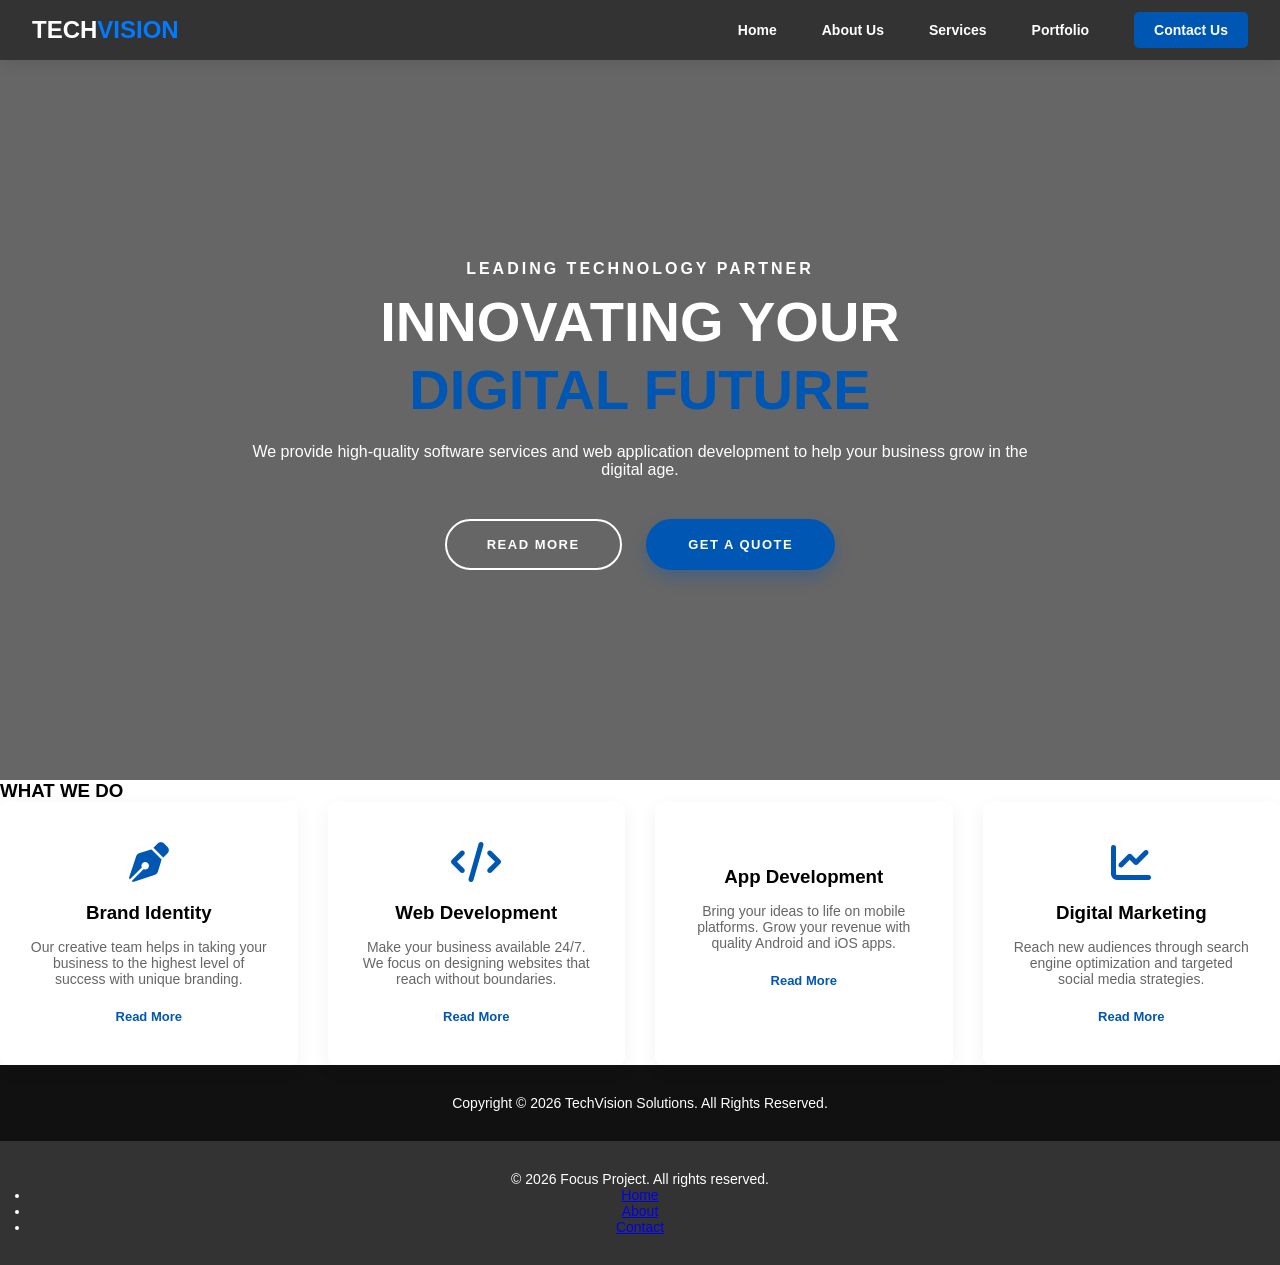
<file: index.html>
<!DOCTYPE html>
<html lang="en">
<head>
    <meta charset="UTF-8">
    <meta name="viewport" content="width=device-width, initial-scale=1.0">
    <title>TechVision | Digital Solutions</title>
    <link rel="stylesheet" href="css/style.css">
    <link rel="stylesheet" href="https://cdnjs.cloudflare.com/ajax/libs/font-awesome/6.0.0/css/all.min.css">
</head>
<body>

    <header>
        <nav class="navbar">
            <div class="logo">TECH<span>VISION</span></div>
            <ul class="nav-links">
    <li><a href="index.html">Home</a></li>
    <li><a href="about.html">About Us</a></li>
    <li><a href="services.html">Services</a></li>
    <li><a href="portfolio.html">Portfolio</a></li>
    <li><a href="contact.html" class="contact-btn">Contact Us</a></li>
</ul>
        </nav>
    </header>

    <section class="hero">
        <div class="hero-overlay"></div>
        <div class="hero-content">
            <h4>LEADING TECHNOLOGY PARTNER</h4>
            <h1>INNOVATING YOUR <br> <span>DIGITAL FUTURE</span></h1>
            <p>We provide high-quality software services and web application development to help your business grow in the digital age.</p>
            <div class="hero-btns">
                <a href="#" class="btn-primary">READ MORE</a>
                <a href="#" class="btn-secondary">GET A QUOTE</a>
            </div>
        </div>
    </section>

    <section class="services">
        <div class="section-header">
            <h3>WHAT WE DO</h3>
            <div class="underline"></div>
        </div>
        
        <div class="services-grid">
            <div class="service-card">
                <i class="fa-solid fa-pen-nib"></i>
                <h3>Brand Identity</h3>
                <p>Our creative team helps in taking your business to the highest level of success with unique branding.</p>
                <a href="#">Read More</a>
            </div>

            <div class="service-card">
                <i class="fa-solid fa-code"></i>
                <h3>Web Development</h3>
                <p>Make your business available 24/7. We focus on designing websites that reach without boundaries.</p>
                <a href="#">Read More</a>
            </div>

            <div class="service-card">
                <i class="fa-solid fa-mobile-screen"></i>
                <h3>App Development</h3>
                <p>Bring your ideas to life on mobile platforms. Grow your revenue with quality Android and iOS apps.</p>
                <a href="#">Read More</a>
            </div>

            <div class="service-card">
                <i class="fa-solid fa-chart-line"></i>
                <h3>Digital Marketing</h3>
                <p>Reach new audiences through search engine optimization and targeted social media strategies.</p>
                <a href="#">Read More</a>
            </div>
        </div>
    </section>

    <footer>
        <p>Copyright &copy; 2026 TechVision Solutions. All Rights Reserved.</p>
    </footer>

<footer class="main-footer">
    <div class="footer-content">
        <p>&copy; 2026 Focus Project. All rights reserved.</p>
        <ul class="footer-links">
            <li><a href="index.html">Home</a></li>
            <li><a href="about.html">About</a></li>
            <li><a href="contact.html">Contact</a></li>
        </ul>
    </div>
</footer>
</body>
</html>
</file>
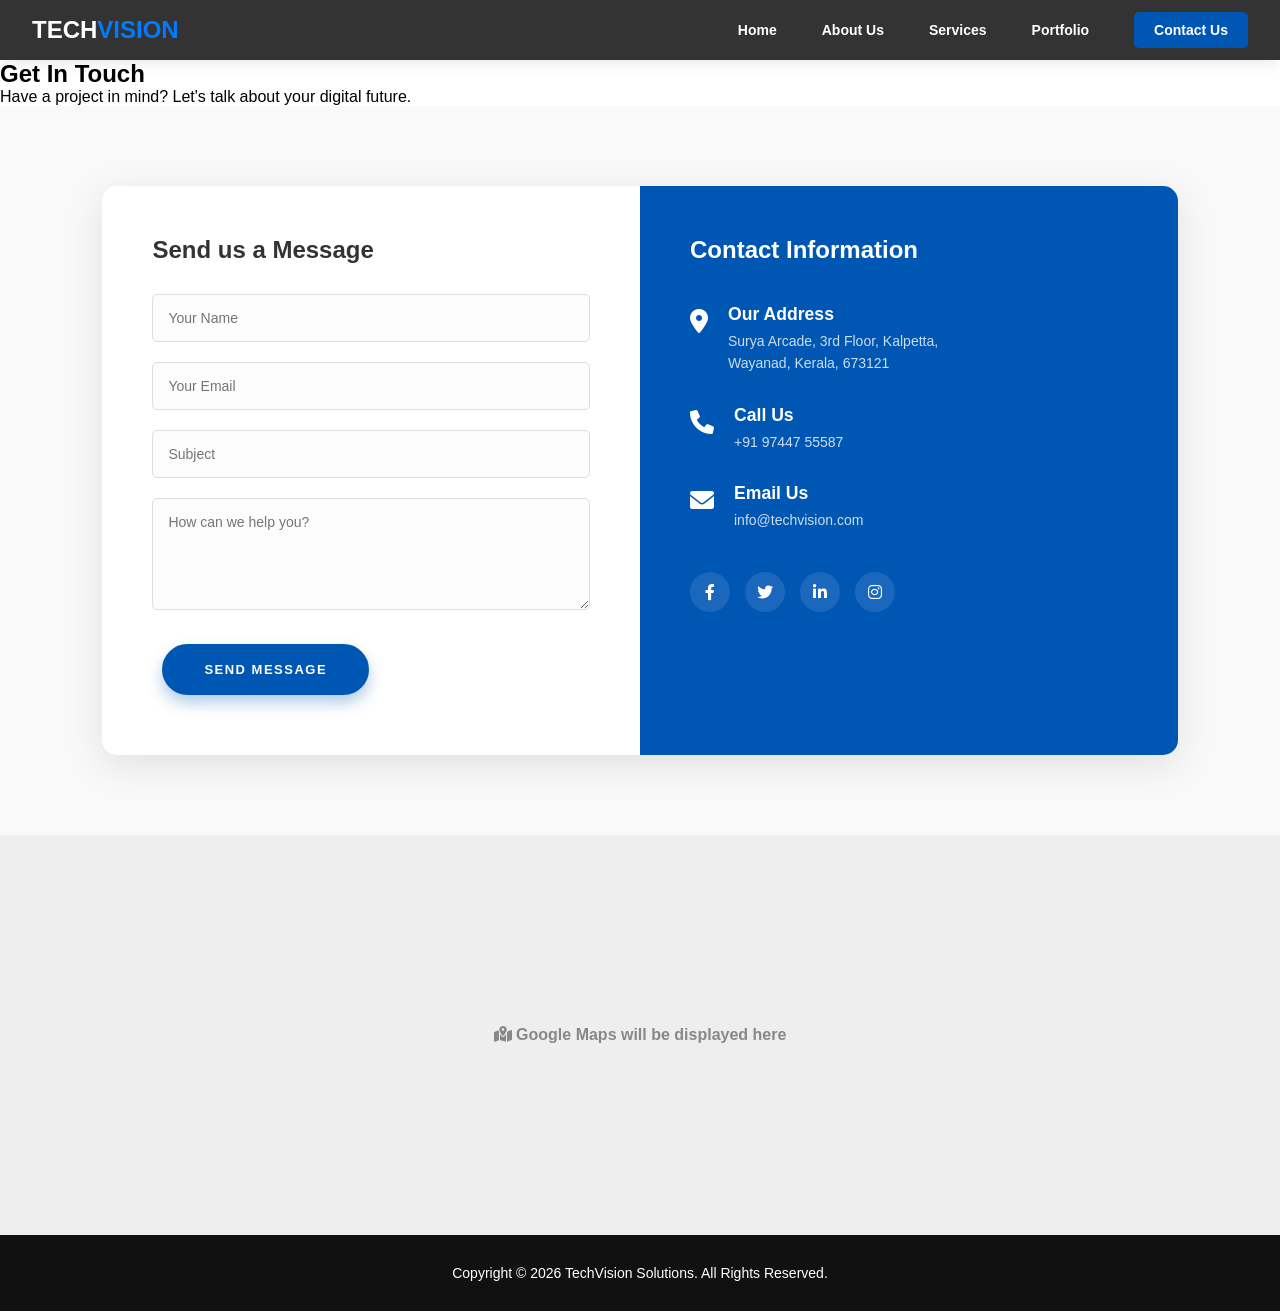
<file: contact.html>
<!DOCTYPE html>
<html lang="en">
<head>
    <meta charset="UTF-8">
    <meta name="viewport" content="width=device-width, initial-scale=1.0">
    <title>Contact Us | TechVision Solutions</title>
    <link rel="stylesheet" href="css/style.css">
    <link rel="stylesheet" href="https://cdnjs.cloudflare.com/ajax/libs/font-awesome/6.0.0/css/all.min.css">
</head>
<body>


    <header>
        <nav class="navbar">
            <div class="logo">TECH<span>VISION</span></div>
          <ul class="nav-links">
    <li><a href="index.html">Home</a></li>
    <li><a href="about.html">About Us</a></li>
    <li><a href="services.html">Services</a></li>
    <li><a href="portfolio.html">Portfolio</a></li>
    <li><a href="contact.html" class="contact-btn">Contact Us</a></li>
</ul>
        </nav>
    </header>

    <section class="page-banner">
        <h1>Get In Touch</h1>
        <p>Have a project in mind? Let's talk about your digital future.</p>
        <div class="underline"></div>
    </section>

    <section class="contact-wrapper">
        <div class="contact-container">
            
            <div class="contact-form-box">
                <h2>Send us a Message</h2>
                <form action="#">
                    <div class="input-group">
                        <input type="text" placeholder="Your Name" required>
                    </div>
                    <div class="input-group">
                        <input type="email" placeholder="Your Email" required>
                    </div>
                    <div class="input-group">
                        <input type="text" placeholder="Subject">
                    </div>
                    <div class="input-group">
                        <textarea rows="5" placeholder="How can we help you?" required></textarea>
                    </div>
                    <button type="submit" class="btn-secondary">Send Message</button>
                </form>
            </div>

            <div class="contact-info-box">
                <h2>Contact Information</h2>
                <div class="info-item">
                    <i class="fa-solid fa-location-dot"></i>
                    <div>
                        <h3>Our Address</h3>
                        <p>Surya Arcade, 3rd Floor, Kalpetta,<br>Wayanad, Kerala, 673121</p>
                    </div>
                </div>

                <div class="info-item">
                    <i class="fa-solid fa-phone"></i>
                    <div>
                        <h3>Call Us</h3>
                        <p>+91 97447 55587</p>
                    </div>
                </div>

                <div class="info-item">
                    <i class="fa-solid fa-envelope"></i>
                    <div>
                        <h3>Email Us</h3>
                        <p>info@techvision.com</p>
                    </div>
                </div>

                <div class="social-links">
                    <a href="#"><i class="fa-brands fa-facebook-f"></i></a>
                    <a href="#"><i class="fa-brands fa-twitter"></i></a>
                    <a href="#"><i class="fa-brands fa-linkedin-in"></i></a>
                    <a href="#"><i class="fa-brands fa-instagram"></i></a>
                </div>
            </div>

        </div>
    </section>

    <section class="map-section">
        <div class="map-placeholder">
            <p><i class="fa-solid fa-map-location-dot"></i> Google Maps will be displayed here</p>
        </div>
    </section>

    <footer>
        <p>Copyright &copy; 2026 TechVision Solutions. All Rights Reserved.</p>
    </footer>

</body>
</html>
</file>
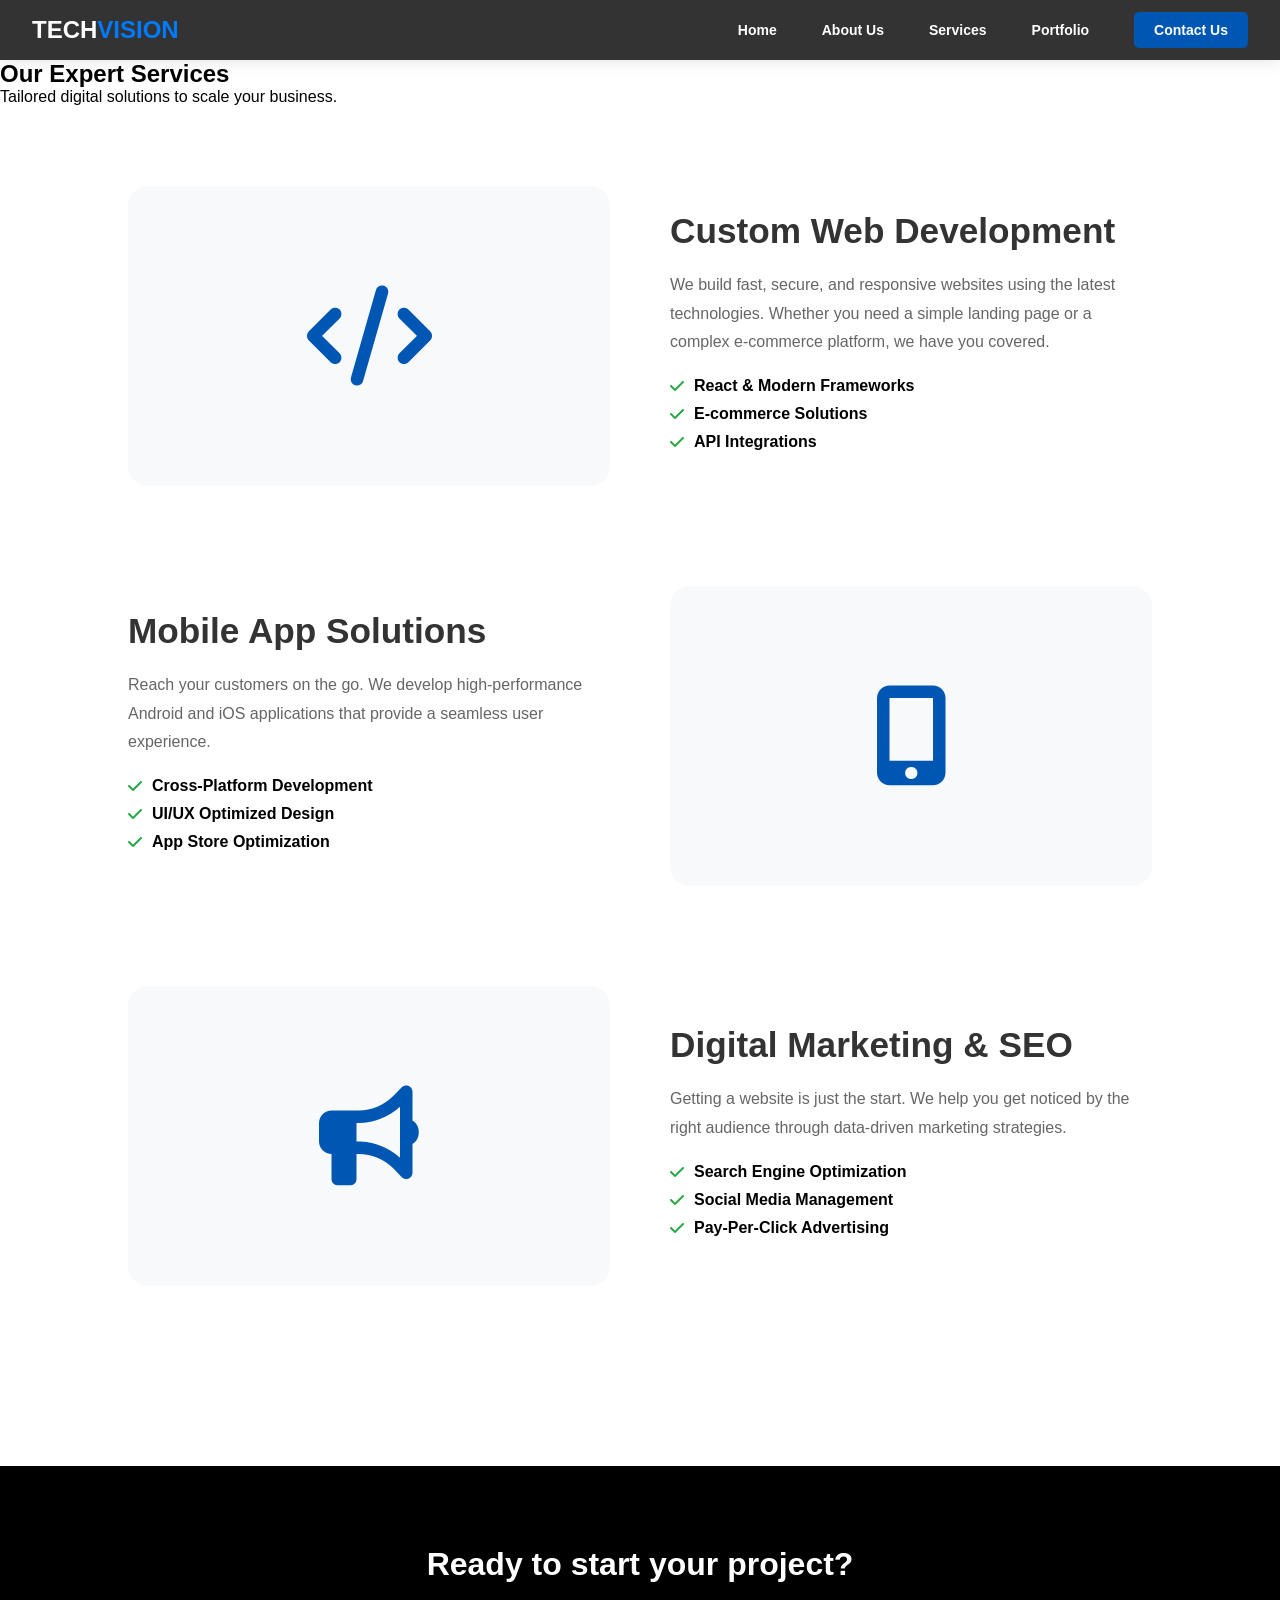
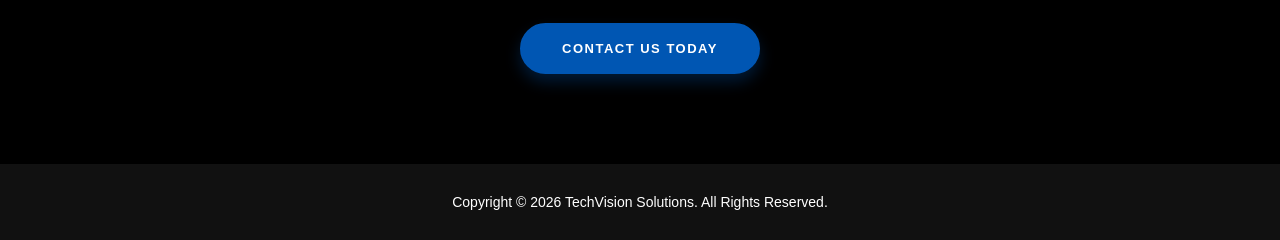
<file: services.html>
<!DOCTYPE html>
<html lang="en">
<head>
    <meta charset="UTF-8">
    <meta name="viewport" content="width=device-width, initial-scale=1.0">
    <title>Our Services | TechVision Solutions</title>
    <link rel="stylesheet" href="css/style.css">
    <link rel="stylesheet" href="https://cdnjs.cloudflare.com/ajax/libs/font-awesome/6.0.0/css/all.min.css">
</head>
<body>

    <header>
        <nav class="navbar">
            <div class="logo">TECH<span>VISION</span></div>
           <ul class="nav-links">
    <li><a href="index.html">Home</a></li>
    <li><a href="about.html">About Us</a></li>
    <li><a href="services.html">Services</a></li>
    <li><a href="portfolio.html">Portfolio</a></li>
    <li><a href="contact.html" class="contact-btn">Contact Us</a></li>
</ul>
        </nav>
    </header>

    <section class="page-banner">
        <h1>Our Expert Services</h1>
        <p>Tailored digital solutions to scale your business.</p>
        <div class="underline"></div>
    </section>

    <section class="services-detail">
        
        <div class="service-row">
            <div class="service-icon-box">
                <i class="fa-solid fa-code"></i>
            </div>
            <div class="service-info">
                <h2>Custom Web Development</h2>
                <p>We build fast, secure, and responsive websites using the latest technologies. Whether you need a simple landing page or a complex e-commerce platform, we have you covered.</p>
                <ul>
                    <li><i class="fa-solid fa-check"></i> React & Modern Frameworks</li>
                    <li><i class="fa-solid fa-check"></i> E-commerce Solutions</li>
                    <li><i class="fa-solid fa-check"></i> API Integrations</li>
                </ul>
            </div>
        </div>

        <div class="service-row reverse">
            <div class="service-icon-box">
                <i class="fa-solid fa-mobile-screen-button"></i>
            </div>
            <div class="service-info">
                <h2>Mobile App Solutions</h2>
                <p>Reach your customers on the go. We develop high-performance Android and iOS applications that provide a seamless user experience.</p>
                <ul>
                    <li><i class="fa-solid fa-check"></i> Cross-Platform Development</li>
                    <li><i class="fa-solid fa-check"></i> UI/UX Optimized Design</li>
                    <li><i class="fa-solid fa-check"></i> App Store Optimization</li>
                </ul>
            </div>
        </div>

        <div class="service-row">
            <div class="service-icon-box">
                <i class="fa-solid fa-bullhorn"></i>
            </div>
            <div class="service-info">
                <h2>Digital Marketing & SEO</h2>
                <p>Getting a website is just the start. We help you get noticed by the right audience through data-driven marketing strategies.</p>
                <ul>
                    <li><i class="fa-solid fa-check"></i> Search Engine Optimization</li>
                    <li><i class="fa-solid fa-check"></i> Social Media Management</li>
                    <li><i class="fa-solid fa-check"></i> Pay-Per-Click Advertising</li>
                </ul>
            </div>
        </div>

    </section>

    <section class="cta-section">
    <h2>Ready to start your project?</h2>
    <a href="contact.html" class="btn-secondary">Contact Us Today</a>
</section>

    <footer>
        <p>Copyright &copy; 2026 TechVision Solutions. All Rights Reserved.</p>
    </footer>

</body>
</html>
</file>
<file: css/style.css>
/* --- Root Variables & Reset --- */
:root {
    --primary-color: #0056b3; /* Professional Blue */
    --secondary-color: #f8f9fa;
    --dark-color: #333;
    --white: #ffffff;
}

* {
    margin: 0;
    padding: 0;
    box-sizing: border-box;
    font-family: 'Segoe UI', Tahoma, Geneva, Verdana, sans-serif;
}

/* --- Navigation --- */
.navbar {
    display: flex;
    justify-content: space-between;
    align-items: center;
    padding: 20px 8%;
    background: var(--white);
    box-shadow: 0 2px 15px rgba(0,0,0,0.1);
    position: sticky;
    top: 0;
    z-index: 1000;
}

.logo {
    color: #ffffff; /* Change this to #ffffff to make "TECH" white */
    font-size: 24px;
    font-weight: bold;
}

.logo span {
    color: #2196f3; /* This keeps "VISION" blue */
}
.nav-links {
    display: flex;
    list-style: none;
    align-items: center;
}

.nav-links li {
    margin-left: 25px;
}

.nav-links a {
    text-decoration: none;
    color: var(--dark-color);
    font-weight: 600;
    font-size: 14px;
    transition: 0.3s;
}

.nav-links a:hover {
    color: var(--primary-color);
}

.contact-btn {
    background: var(--primary-color);
    color: white !important;
    padding: 10px 20px;
    border-radius: 5px;
}

/* --- Hero Section --- */
.hero {
    height: 80vh;
    background: url('https://images.unsplash.com/photo-1497366216548-37526070297c?auto=format&fit=crop&w=1350&q=80'); /* Professional office background */
    background-size: cover;
    background-position: center;
    position: relative;
    display: flex;
    align-items: center;
    justify-content: center;
    text-align: center;
    color: var(--white);
}

.hero-overlay {
    position: absolute;
    top: 0;
    left: 0;
    width: 100%;
    height: 100%;
    background: rgba(0, 0, 0, 0.6); /* Darkens the image so text is readable */
}

.hero-content {
    position: relative;
    z-index: 1;
    max-width: 800px;
}

.hero-content h4 {
    letter-spacing: 3px;
    margin-bottom: 10px;
}

.hero-content h1 {
    font-size: 3.5rem;
    line-height: 1.2;
    margin-bottom: 20px;
}

.hero-content span {
    color: var(--primary-color);
}

.hero-btns {
    margin-top: 30px;
}

/* --- Re-styled Hero Buttons --- */

.btn-primary, .btn-secondary {
    padding: 16px 40px;
    text-decoration: none;
    font-weight: 700;
    font-size: 13px;
    letter-spacing: 1.5px;
    border-radius: 50px; /* Modern pill shape */
    display: inline-block;
    margin: 10px;
    transition: all 0.4s ease;
    text-transform: uppercase;
}

/* GET A QUOTE (Solid Primary Button) */
.btn-secondary {
    background: var(--primary-color);
    color: white;
    border: 2px solid var(--primary-color);
    box-shadow: 0 8px 15px rgba(0, 86, 179, 0.3); /* Subtle blue glow */
}

.btn-secondary:hover {
    background: #004494;
    border-color: #004494;
    transform: translateY(-3px); /* Hover lift */
    box-shadow: 0 12px 20px rgba(0, 86, 179, 0.4);
}

/* READ MORE (Transparent Ghost Button) */
.btn-primary {
    background: transparent;
    color: white;
    border: 2px solid white;
}

.btn-primary:hover {
    background: white;
    color: var(--primary-color);
    transform: translateY(-3px);
}

/* Responsive adjustment for small screens */
@media (max-width: 600px) {
    .btn-primary, .btn-secondary {
        width: 80%; /* Buttons stack and widen on mobile */
        margin: 10px auto;
    }
}.services-grid {
    display: grid;
    grid-template-columns: repeat(auto-fit, minmax(250px, 1fr));
    gap: 30px;
}

.service-card {
    background: white;
    padding: 40px 30px;
    text-align: center;
    border-radius: 8px;
    box-shadow: 0 5px 20px rgba(0,0,0,0.05);
    transition: 0.3s;
}

.service-card i {
    font-size: 40px;
    color: var(--primary-color);
    margin-bottom: 20px;
}

.service-card h3 {
    margin-bottom: 15px;
}

.service-card p {
    font-size: 14px;
    color: #666;
    margin-bottom: 20px;
}

.service-card a {
    text-decoration: none;
    color: var(--primary-color);
    font-weight: bold;
    font-size: 13px;
}

.service-card:hover {
    transform: translateY(-10px);
    box-shadow: 0 15px 30px rgba(0,0,0,0.1);
}

/* --- Footer --- */
footer {
    padding: 30px;
    text-align: center;
    background: #111;
    color: white;
    font-size: 14px;
}
/* ==========================================
   1. BASE STYLES (The Reset)
   ========================================== */
* { margin: 0; padding: 0; box-sizing: border-box; ... }

/* ==========================================
   2. SHARED COMPONENTS (Navbar & Footer)
   ========================================== */
.navbar { ... }
.logo { ... }
footer { ... }

/* ==========================================
   3. HOMEPAGE STYLES (Hero & Services)
   ========================================== */
.hero { ... }
.services-grid { ... }

/* ==========================================
   4. ABOUT PAGE STYLES (New Code)
   ========================================== */
.page-banner { ... }
.about-section { ... }
/* This is where you paste the code I just gave you! */
/* --- Services Page Specific Styles --- */

.services-detail {
    padding: 80px 10%;
}

.service-row {
    display: flex;
    align-items: center;
    gap: 60px;
    margin-bottom: 100px;
}

/* This class flips the order so the page looks "zigzag" */
.service-row.reverse {
    flex-direction: row-reverse;
}

.service-icon-box {
    flex: 1;
    background: #f8f9fa;
    height: 300px;
    display: flex;
    align-items: center;
    justify-content: center;
    border-radius: 20px;
    transition: 0.3s;
}

.service-icon-box i {
    font-size: 100px;
    color: var(--primary-color);
}

.service-info {
    flex: 1;
}

.service-info h2 {
    font-size: 2.2rem;
    margin-bottom: 20px;
    color: var(--dark-color);
}

.service-info p {
    color: #666;
    margin-bottom: 20px;
    line-height: 1.8;
}

.service-info ul {
    list-style: none;
}

.service-info ul li {
    margin-bottom: 10px;
    font-weight: 600;
    display: flex;
    align-items: center;
    gap: 10px;
}

.service-info ul li i {
    color: #28a745; /* Green checkmark */
}

/* Call to Action Section */
.cta-section {
    background: #000;
    color: white;
    padding: 80px 20px;
    text-align: center;
}

.cta-section h2 {
    margin-bottom: 30px;
    font-size: 2rem;
}

/* Responsive for Mobile */
@media (max-width: 768px) {
    .service-row, .service-row.reverse {
        flex-direction: column;
        text-align: center;
        gap: 30px;
    }
    
    .service-icon-box {
        width: 100%;
        height: 200px;
    }
}
/* --- Portfolio Page Specific Styles --- */

.portfolio-section {
    padding: 60px 8%;
}

.portfolio-grid {
    display: grid;
    grid-template-columns: repeat(auto-fit, minmax(300px, 1fr));
    gap: 30px;
}

.portfolio-item {
    background: #fff;
    border-radius: 12px;
    overflow: hidden;
    box-shadow: 0 5px 15px rgba(0,0,0,0.08);
    transition: 0.3s;
}

.portfolio-img {
    position: relative;
    height: 250px;
    overflow: hidden;
}

.portfolio-img img {
    width: 100%;
    height: 100%;
    object-fit: cover;
    transition: 0.5s ease;
}

/* The Overlay that appears on hover */
.portfolio-overlay {
    position: absolute;
    top: 0;
    left: 0;
    width: 100%;
    height: 100%;
    background: rgba(0, 86, 179, 0.8); /* Primary color with transparency */
    display: flex;
    align-items: center;
    justify-content: center;
    opacity: 0;
    transition: 0.4s;
}

.view-link {
    color: white;
    text-decoration: none;
    border: 2px solid white;
    padding: 10px 20px;
    font-weight: bold;
    text-transform: uppercase;
    font-size: 12px;
}

/* Hover Actions */
.portfolio-item:hover .portfolio-overlay {
    opacity: 1;
}

.portfolio-item:hover img {
    transform: scale(1.1);
}

.portfolio-item:hover {
    transform: translateY(-5px);
}

/* Portfolio Text Info */
.portfolio-info {
    padding: 20px;
}

.portfolio-info span {
    color: var(--primary-color);
    font-size: 12px;
    font-weight: 700;
    text-transform: uppercase;
    display: block;
    margin-bottom: 5px;
}

.portfolio-info h3 {
    font-size: 1.2rem;
    color: var(--dark-color);
}
/* --- Contact Page Specific Styles --- */

.contact-wrapper {
    padding: 80px 8%;
    background-color: #f9f9f9;
}

.contact-container {
    display: flex;
    background: #fff;
    border-radius: 15px;
    overflow: hidden;
    box-shadow: 0 10px 40px rgba(0,0,0,0.1);
}

.contact-form-box, .contact-info-box {
    padding: 50px;
    flex: 1;
}

/* Left Side: Form */
.contact-form-box h2 {
    margin-bottom: 30px;
    color: var(--dark-color);
}

.input-group {
    margin-bottom: 20px;
}

.input-group input, .input-group textarea {
    width: 100%;
    padding: 15px;
    border: 1px solid #ddd;
    border-radius: 5px;
    background-color: #fcfcfc;
    font-size: 14px;
    outline: none;
    transition: 0.3s;
}

.input-group input:focus, .input-group textarea:focus {
    border-color: var(--primary-color);
    box-shadow: 0 0 5px rgba(0, 86, 179, 0.2);
}

/* Right Side: Info */
.contact-info-box {
    background-color: var(--primary-color);
    color: white;
}

.contact-info-box h2 {
    margin-bottom: 40px;
}

.info-item {
    display: flex;
    gap: 20px;
    margin-bottom: 30px;
}

.info-item i {
    font-size: 24px;
    margin-top: 5px;
}

.info-item h3 {
    font-size: 1.1rem;
    margin-bottom: 5px;
}

.info-item p {
    font-size: 14px;
    opacity: 0.8;
    line-height: 1.6;
}

/* Social Media Icons */
.social-links {
    margin-top: 40px;
    display: flex;
    gap: 15px;
}

.social-links a {
    width: 40px;
    height: 40px;
    background: rgba(255,255,255,0.1);
    color: white;
    display: flex;
    align-items: center;
    justify-content: center;
    border-radius: 50%;
    text-decoration: none;
    transition: 0.3s;
}

.social-links a:hover {
    background: white;
    color: var(--primary-color);
}

/* Map Section */
.map-placeholder {
    height: 400px;
    background: #eee;
    display: flex;
    align-items: center;
    justify-content: center;
    color: #888;
    font-weight: bold;
}

/* Responsive */
@media (max-width: 900px) {
    .contact-container {
        flex-direction: column;
    }
    .contact-form-box, .contact-info-box {
        padding: 30px;
    }
}
/* --- FOOTER SECTION --- */
.main-footer {
    background-color: #333;
    /* ... the rest of your code ... */
}
/* --- NAVIGATION BAR STYLES --- */
.navbar {
    display: flex;
    justify-content: space-between;
    align-items: center;
    background-color: #333;
    padding: 1rem 2rem;
    color: white;
}

.nav-links {
    display: flex;
    list-style: none;
    gap: 20px;
}

.nav-links a {
    color: white;
    text-decoration: none;
    font-weight: bold;
}
/* Force the TECH text to be white */
.logo {
    color: #ffffff !important; 
    display: inline-block !important;
    visibility: visible !important;
}

/* Force the VISION text to be blue */
.logo span {
    color: #007bff !important;
}
/* --- EMERGENCY LOGO FIX --- */
.logo {
    color: #ffffff !important; 
    display: inline-block !important;
    font-family: sans-serif !important;
    text-transform: uppercase !important;
    opacity: 1 !important;
    visibility: visible !important;
}

.logo span {
    color: #007bff !important; /* This is the blue color */
}
</file>
